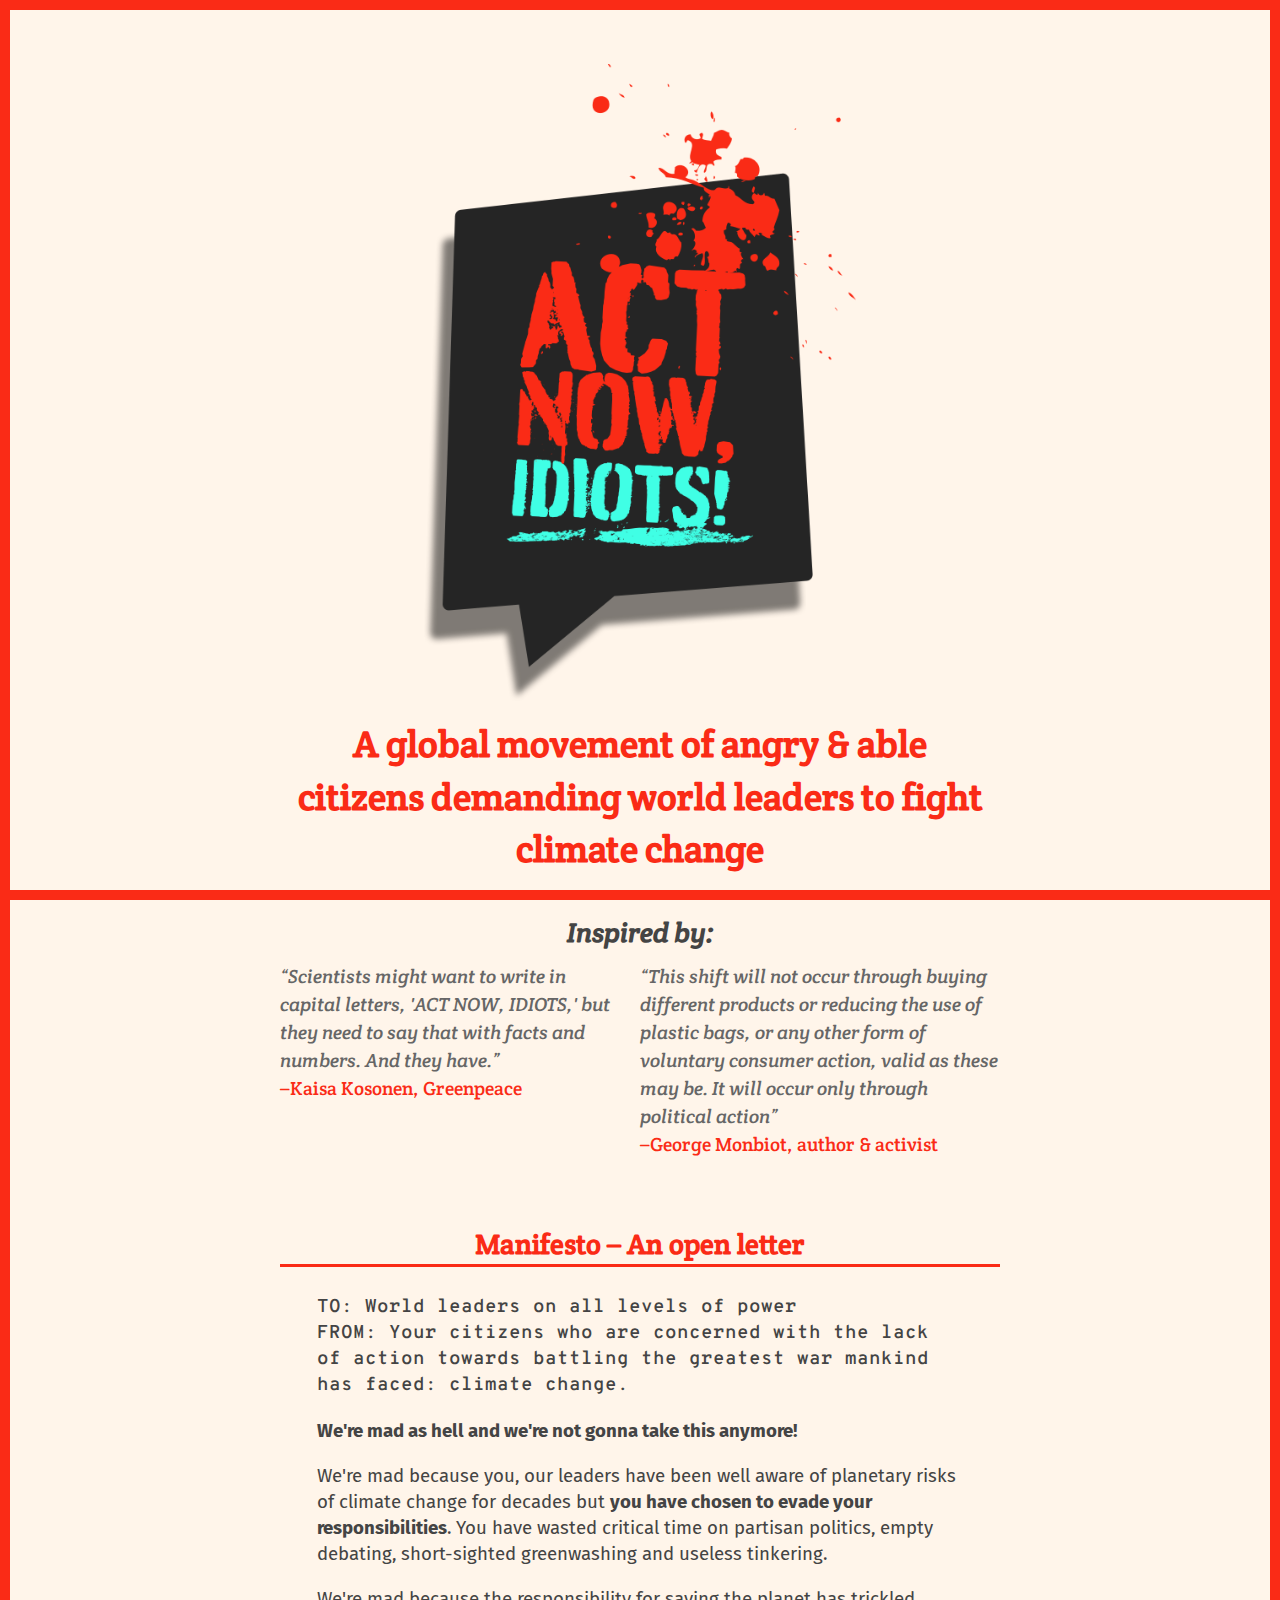
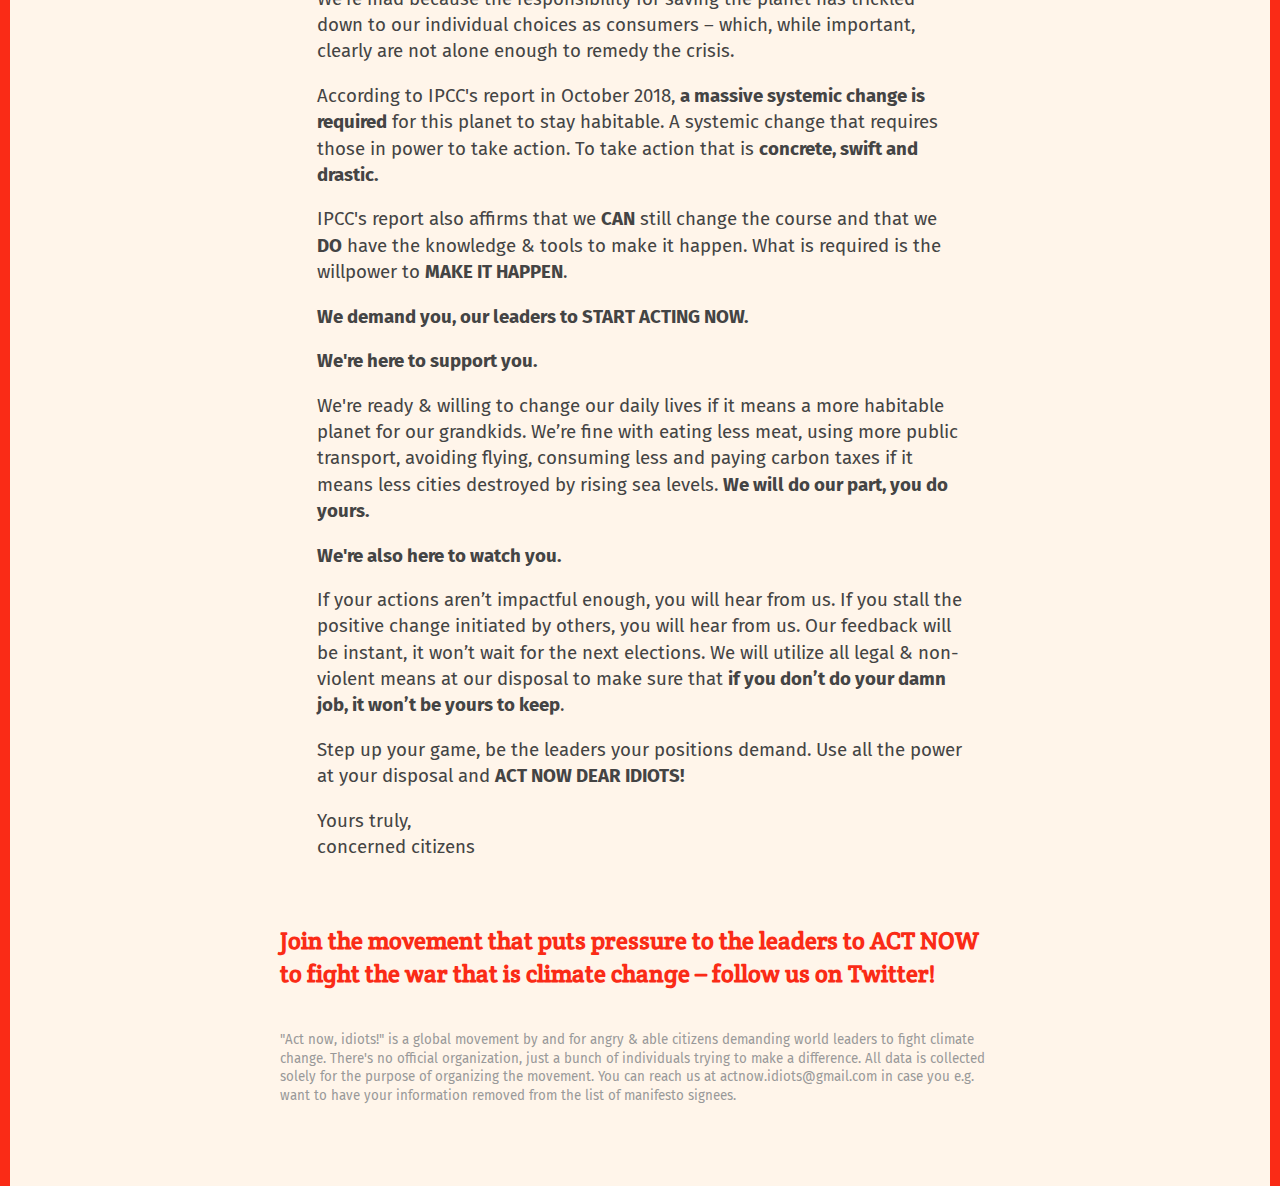
<file: index.html>
<!doctype html>
<html class="no-js" lang="en">

<head>
    <meta charset="utf-8">
    <meta http-equiv="x-ua-compatible" content="ie=edge">
    <title>ACT NOW, IDIOTS!</title>
    <meta name="description" content="">
    <meta name="viewport" content="width=device-width, initial-scale=1, shrink-to-fit=no">

    <!-- COMMON TAGS -->
    <meta charset="utf-8">
    <title>ACT NOW, IDIOTS!</title>
    <!-- Search Engine -->
    <meta name="description" content="A global movement of angry & able citizens demanding world leaders to fight climate change">
    <meta name="image" content="http://actnowidiots.org/img/postv2.png">
    <!-- Schema.org for Google -->
    <meta itemprop="name" content="ACT NOW, IDIOTS!">
    <meta itemprop="description" content="A global movement of angry & able citizens demanding world leaders to fight climate change">
    <meta itemprop="image" content="http://actnowidiots.org/img/postv2.png">
    <!-- Twitter -->
    <meta name="twitter:card" content="summary">
    <meta name="twitter:title" content="ACT NOW, IDIOTS!">
    <meta name="twitter:description" content="A global movement of angry & able citizens demanding world leaders to fight climate change">
    <meta name="twitter:site" content="@ActNowIdiots">
    <meta name="twitter:image:src" content="http://actnowidiots.org/img/postv2.png">
    <!-- Open Graph general (Facebook, Pinterest & Google+) -->
    <meta name="og:title" content="ACT NOW, IDIOTS!">
    <meta name="og:description" content="A global movement of angry & able citizens demanding world leaders to fight climate change">
    <meta name="og:image" content="http://actnowidiots.org/img/postv2.png">
    <meta name="og:url" content="http://ActNowIdiots.org">
    <meta name="og:site_name" content="ACT NOW, IDIOTS!">
    <meta name="og:type" content="website">


    <link rel="manifest" href="site.webmanifest">
    <link rel="apple-touch-icon" href="icon.png">
    <!-- Place favicon.ico in the root directory -->
    <link href="https://fonts.googleapis.com/css?family=Crete+Round:400,400i|Fira+Sans:400,700|Overpass+Mono:600" rel="stylesheet">

    <link rel="stylesheet" href="https://use.fontawesome.com/releases/v5.3.1/css/all.css" integrity="sha384-mzrmE5qonljUremFsqc01SB46JvROS7bZs3IO2EmfFsd15uHvIt+Y8vEf7N7fWAU" crossorigin="anonymous">

    <link rel="stylesheet" href="css/normalize.css">
    <link rel="stylesheet" href="css/main.css">
    <script>
        window.onload = function() {

            function getParameterByName(name, url) {
                if (!url) url = window.location.href;
                name = name.replace(/[\[\]]/g, '\\$&');
                var regex = new RegExp('[?&]' + name + '(=([^&#]*)|&|#|$)'),
                    results = regex.exec(url);
                if (!results) return null;
                if (!results[2]) return '';
                return decodeURIComponent(results[2].replace(/\+/g, ' '));
            }

            if (getParameterByName('signed') == "true") {
                document.getElementById('sign').classList.add('hidden');
                document.getElementById('share').classList.remove('hidden');
            }
            if (getParameterByName('signed') == "skipped") {
                document.getElementById('sign').classList.add('hidden');
                document.getElementById('share').classList.remove('hidden');
                document.getElementById('thanks').classList.add('hidden');
            }

        };

    </script>
</head>

<body>
    <!--[if lte IE 9]>
    <p class="browserupgrade">You are using an <strong>outdated</strong> browser. Please <a href="https://browsehappy.com/">upgrade your browser</a> to improve your experience and security.</p>
  <![endif]-->

    <article>
        <h1><img src="img/actnowidiots2.png" alt="ACT NOW, IDIOTS!" /></h1>

        <h2>A global movement of angry & able citizens demanding world leaders to fight climate change</h2>

        <h4>Inspired by:</h4>

        <div class="quotes clearfix">
            <blockquote>
                <a href="https://www.bbc.com/news/science-environment-45775309" target="_blank">
                    &ldquo;Scientists might want to write in capital letters, 'ACT NOW, IDIOTS,' but they need to say that with facts and numbers. And they have.&rdquo;
                    <cite>–Kaisa Kosonen, Greenpeace</cite>
                </a>
            </blockquote>

            <blockquote>
                <a href="https://twitter.com/GeorgeMonbiot/status/1049207199527051264" target="_blank">
                    &ldquo;This shift will not occur through buying different products or reducing the use of plastic bags, or any other form of voluntary consumer action, valid as these may be. It will occur only through political action&rdquo;
                    <cite>–George Monbiot, author & activist</cite>
                </a>
            </blockquote>
        </div>
        <section id="manifesto">

            <h3>Manifesto – An open letter</h3>

            <p class="intro">TO: World leaders on all levels of power<br />
                FROM: Your citizens who are concerned with the lack of action towards battling the greatest war mankind has faced: climate change.
            </p>


            <p><b>We're mad as hell and we're not gonna take this anymore!</b></p>

            <p>We're mad because you, our leaders have been well aware of planetary risks of climate change for decades but <b>you have chosen to evade your responsibilities</b>. You have wasted critical time on partisan politics, empty debating, short-sighted greenwashing and useless tinkering.</p>

            <p>We're mad because the responsibility for saving the planet has trickled down to our individual choices as consumers – which, while important, clearly are not alone enough to remedy the crisis. </p>

            <p class="marker"><i class="fas fa-angle-double-left"></i> <i class="fas fa-angle-double-right"></i></p>

            <p>According to IPCC's report in October 2018, <b>a massive systemic change is required</b> for this planet to stay habitable. A systemic change that requires those in power to take action. To take action that is <b>concrete, swift and drastic.</b></p>

            <p>IPCC's report also affirms that we <b>CAN</b> still change the course and that we <b>DO</b> have the knowledge & tools to make it happen. What is required is the willpower to <b>MAKE IT HAPPEN</b>.</p>

            <p><b>We demand you, our leaders to START ACTING NOW.</b></p>


            <p class="marker"><i class="fas fa-angle-double-left"></i> <i class="fas fa-angle-double-right"></i></p>


            <p><b>We're here to support you.</b></p>

            <p>We're ready & willing to change our daily lives if it means a more habitable planet for our grandkids. We’re fine with eating less meat, using more public transport, avoiding flying, consuming less and paying carbon taxes if it means less cities destroyed by rising sea levels. <b>We will do our part, you do yours.</b></p>

            <p class="marker"><i class="fas fa-angle-double-left"></i> <i class="fas fa-angle-double-right"></i></p>

            <p><b>We're also here to watch you.</b></p>

            <p>If your actions aren’t impactful enough, you will hear from us. If you stall the positive change initiated by others, you will hear from us. Our feedback will be instant, it won’t wait for the next elections. We will utilize all legal & non-violent means at our disposal to make sure that <b>if you don’t do your damn job, it won’t be yours to keep</b>.</p>

            <p class="marker"><i class="fas fa-angle-double-left"></i> <i class="fas fa-angle-double-right"></i></p>

            <p>Step up your game, be the leaders your positions demand. Use all the power at your disposal and <b>ACT NOW DEAR IDIOTS!</b></p>


            <p>Yours truly,<br />
                concerned citizens</p>
        </section>





        <footer>

            <a href="http://twitter.com/ActNowIdiots"><i class="fab fa-twitter-square"></i> Join the movement that puts pressure to the leaders to ACT NOW to fight the war that is climate change – follow us on Twitter!</a>

            <section id="legal">"Act now, idiots!" is a global movement by and for angry &amp; able citizens demanding world leaders to fight climate change. There's no official organization, just a bunch of individuals trying to make a difference. All data is collected solely for the purpose of organizing the movement. You can reach us at actnow.idiots@gmail.com in case you e.g. want to have your information removed from the list of manifesto signees.</section>

        </footer>

    </article>

    <script>
        window.ga = function() {
            ga.q.push(arguments)
        };
        ga.q = [];
        ga.l = +new Date;
        ga('create', 'UA-127193168-1', 'auto');
        ga('send', 'pageview')

    </script>
    <script src="https://www.google-analytics.com/analytics.js" async defer></script>

</body>

</html>
</file>
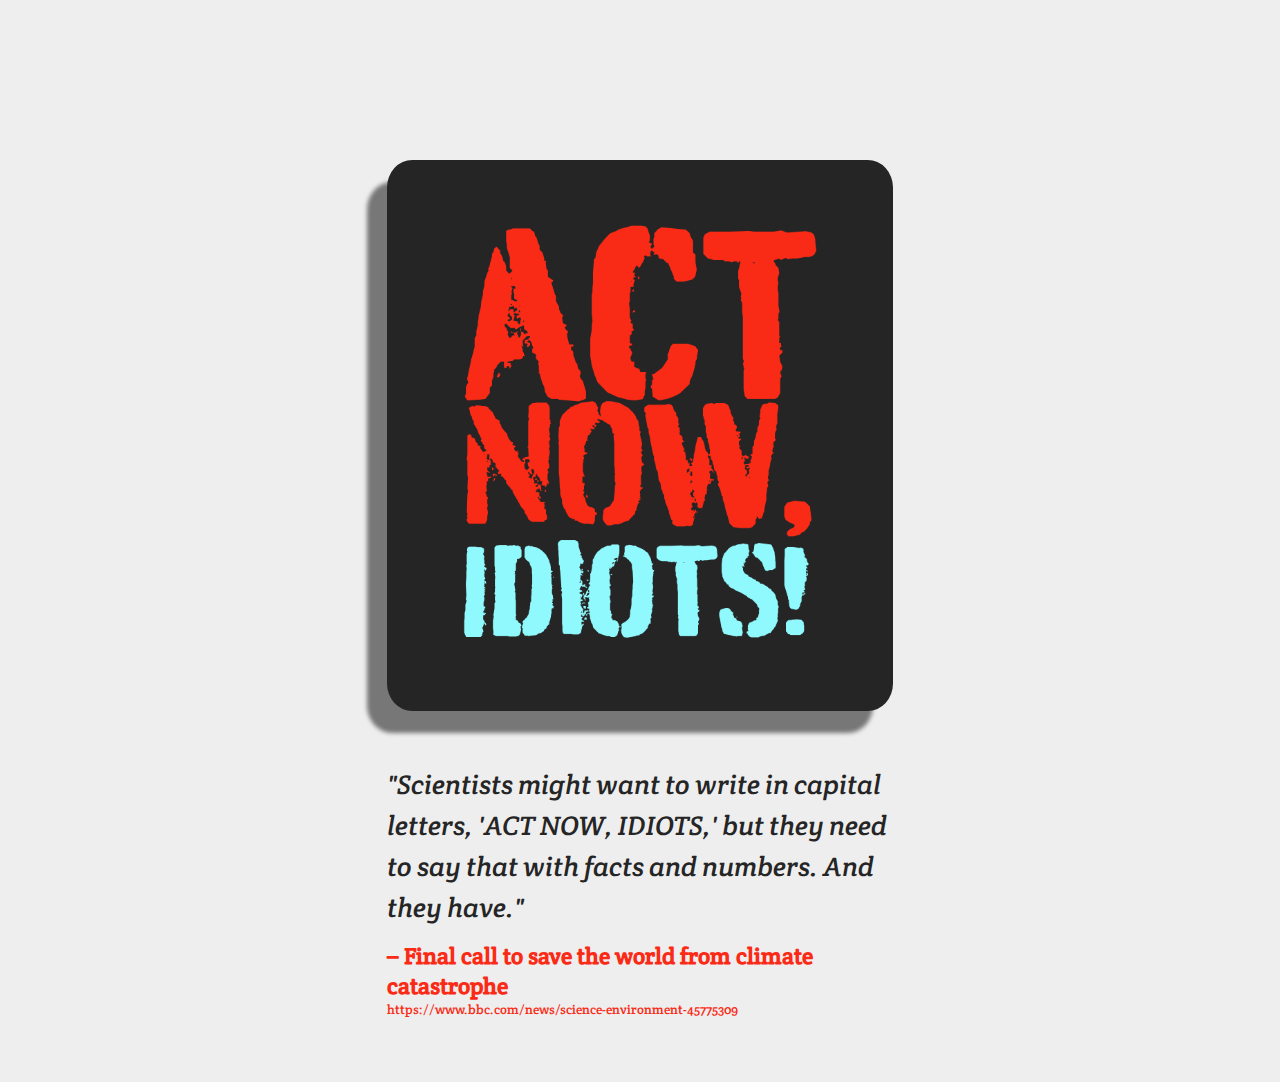
<file: _old.html>
<!DOCTYPE html>
<html>
<head>
    <meta http-equiv="Content-Type" content="text/html; charset=UTF-8" />
    <title>Act now, idiots!</title>
    <link href="https://fonts.googleapis.com/css?family=Crete+Round:400,400i" rel="stylesheet">
    <link rel="stylesheet" type="text/css" media="all" href="css/styles.css" />
</head>
<body>
    
    <article>
    <h1><img src="img/actnowidiots.png" alt="ACT NOW, IDIOTS!" /></h1>
     
    <blockquote>
    "Scientists might want to write in capital letters, 'ACT NOW, IDIOTS,' but they need to say that with facts and numbers. And they have."
    </blockquote>
    
    <a href="https://www.bbc.com/news/science-environment-45775309">
    <em>– Final call to save the world from climate catastrophe</em>
    https://www.bbc.com/news/science-environment-45775309
    </a>
    </article>
    
</body>
</html>
</file>
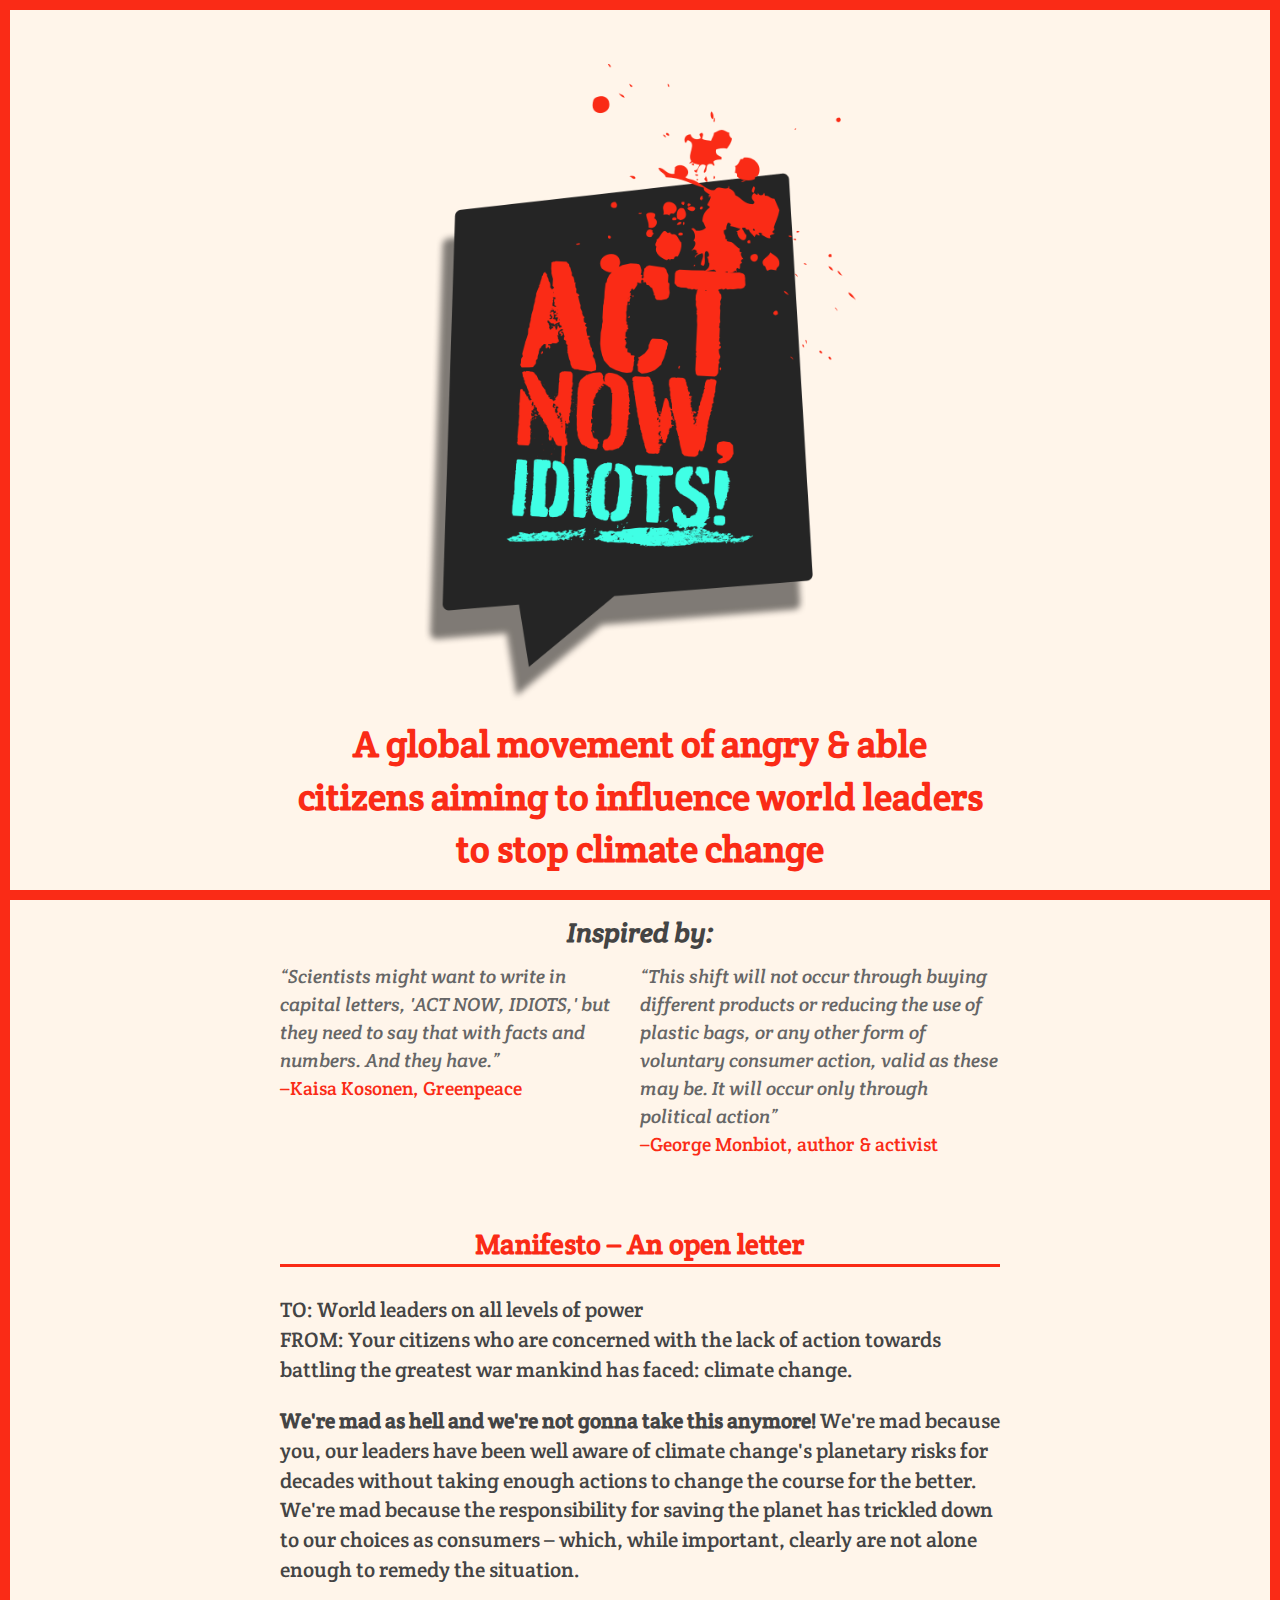
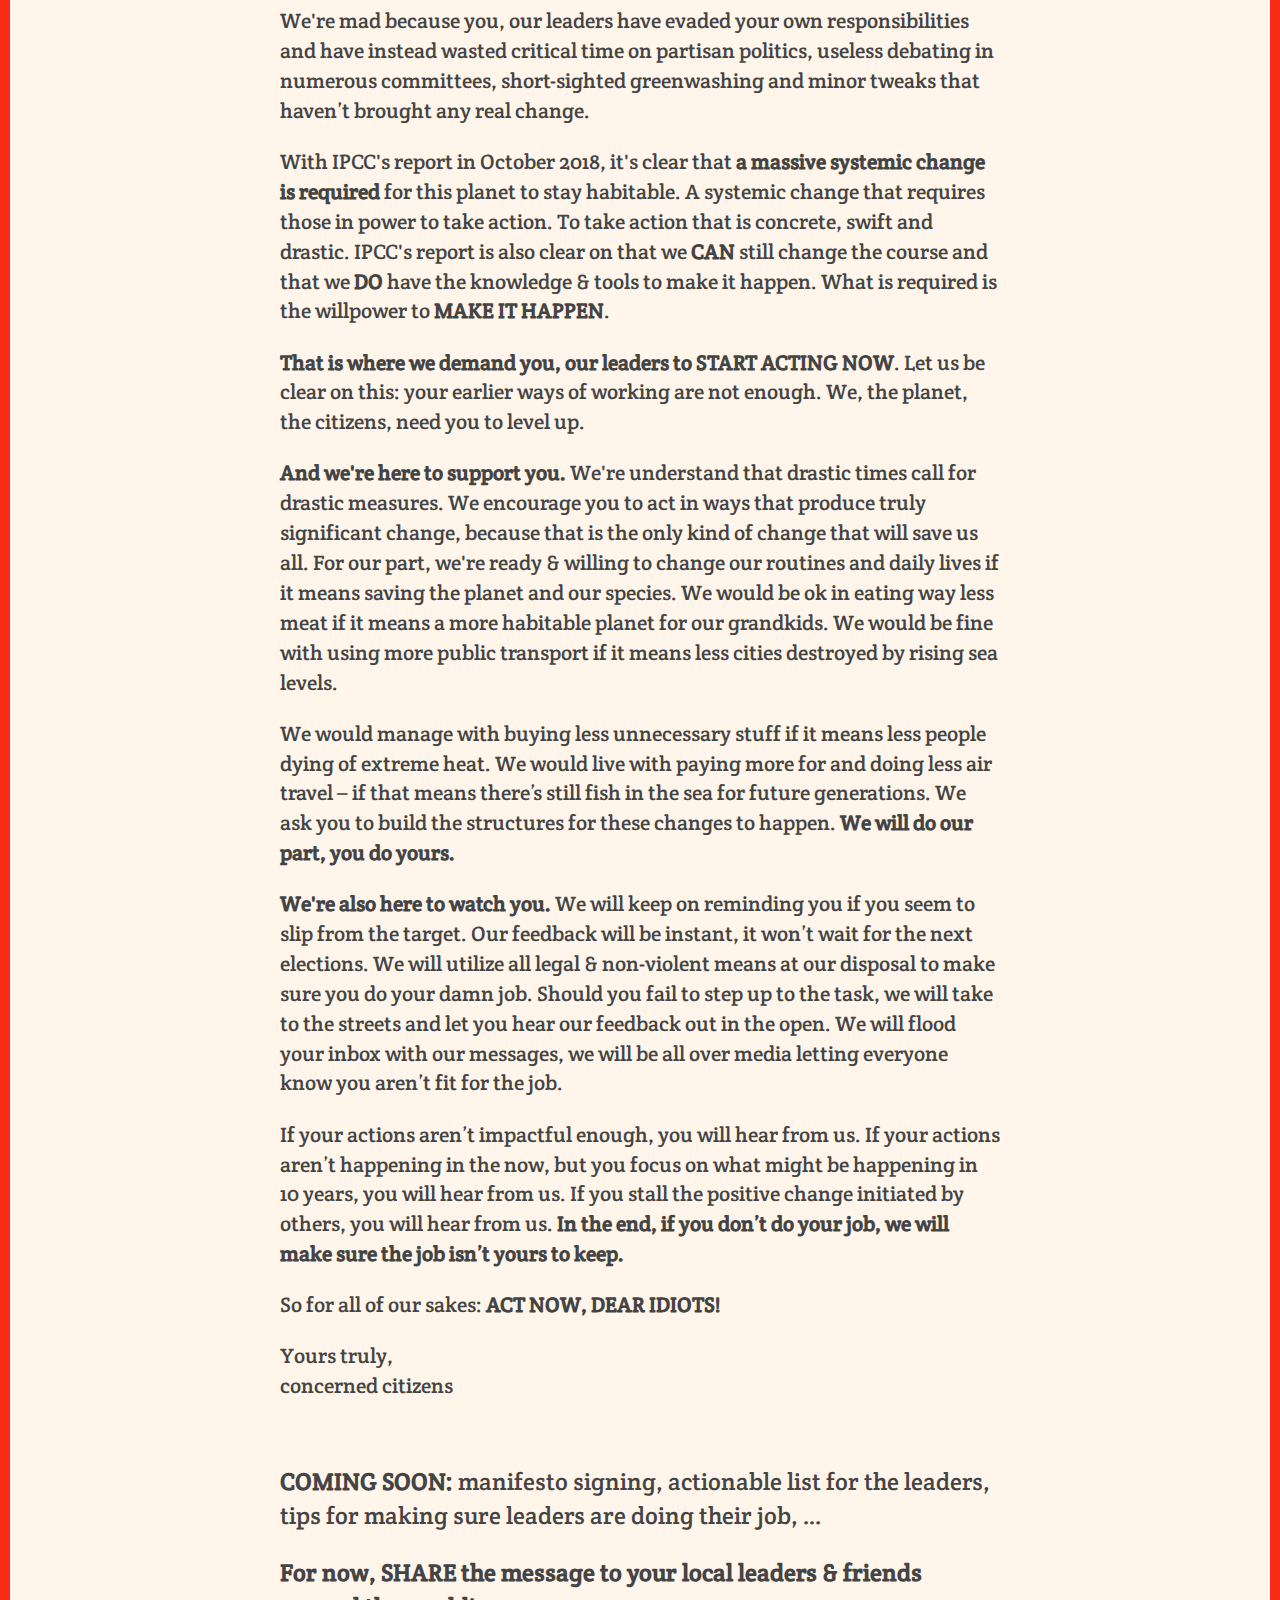
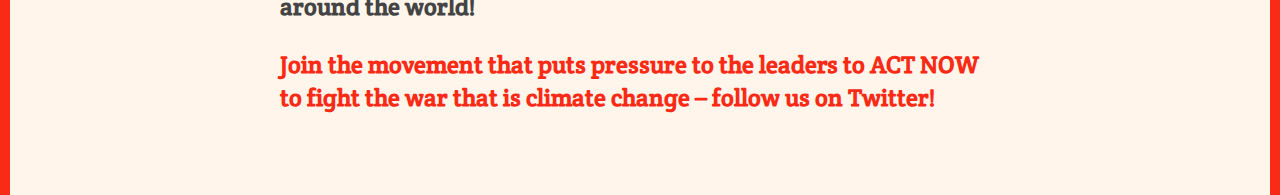
<file: old.html>
<!doctype html>
<html class="no-js" lang="en">

<head>
    <meta charset="utf-8">
    <meta http-equiv="x-ua-compatible" content="ie=edge">
    <title>ACT NOW, IDIOTS!</title>
    <meta name="description" content="">
    <meta name="viewport" content="width=device-width, initial-scale=1, shrink-to-fit=no">

    <!-- COMMON TAGS -->
    <meta charset="utf-8">
    <title>ACT NOW, IDIOTS!</title>
    <!-- Search Engine -->
    <meta name="description" content="A global movement of angry & able citizens aiming to influence world leaders to stop climate change">
    <meta name="image" content="http://actnowidiots.org/img/post.png">
    <!-- Schema.org for Google -->
    <meta itemprop="name" content="ACT NOW, IDIOTS!">
    <meta itemprop="description" content="A global movement of angry & able citizens aiming to influence world leaders to stop climate change">
    <meta itemprop="image" content="http://actnowidiots.org/img/post.png">
    <!-- Twitter -->
    <meta name="twitter:card" content="summary">
    <meta name="twitter:title" content="ACT NOW, IDIOTS!">
    <meta name="twitter:description" content="A global movement of angry & able citizens aiming to influence world leaders to stop climate change">
    <meta name="twitter:site" content="@ActNowIdiots">
    <meta name="twitter:image:src" content="http://actnowidiots.org/img/post.png">
    <!-- Open Graph general (Facebook, Pinterest & Google+) -->
    <meta name="og:title" content="ACT NOW, IDIOTS!">
    <meta name="og:description" content="A global movement of angry & able citizens aiming to influence world leaders to stop climate change">
    <meta name="og:image" content="http://actnowidiots.org/img/post.png">
    <meta name="og:url" content="http://ActNowIdiots.org">
    <meta name="og:site_name" content="ACT NOW, IDIOTS!">
    <meta name="og:type" content="website">


    <link rel="manifest" href="site.webmanifest">
    <link rel="apple-touch-icon" href="icon.png">
    <!-- Place favicon.ico in the root directory -->
    <link href="https://fonts.googleapis.com/css?family=Crete+Round:400,400i|Fira+Sans:400,700|Overpass+Mono:600" rel="stylesheet">

    <link rel="stylesheet" href="https://use.fontawesome.com/releases/v5.3.1/css/all.css" integrity="sha384-mzrmE5qonljUremFsqc01SB46JvROS7bZs3IO2EmfFsd15uHvIt+Y8vEf7N7fWAU" crossorigin="anonymous">

    <link rel="stylesheet" href="css/normalize.css">
    <link rel="stylesheet" href="css/main.css">
</head>

<body>
    <!--[if lte IE 9]>
    <p class="browserupgrade">You are using an <strong>outdated</strong> browser. Please <a href="https://browsehappy.com/">upgrade your browser</a> to improve your experience and security.</p>
  <![endif]-->

    <article>
        <h1><img src="img/actnowidiots2.png" alt="ACT NOW, IDIOTS!" /></h1>

        <h2>A global movement of angry & able citizens aiming to influence world leaders to stop climate change</h2>

        <h4>Inspired by:</h4>

        <div class="quotes clearfix">
            <blockquote>
                <a href="https://www.bbc.com/news/science-environment-45775309" target="_blank">
                    &ldquo;Scientists might want to write in capital letters, 'ACT NOW, IDIOTS,' but they need to say that with facts and numbers. And they have.&rdquo;
                    <cite>–Kaisa Kosonen, Greenpeace</cite>
                </a>
            </blockquote>

            <blockquote>
                <a href="https://twitter.com/GeorgeMonbiot/status/1049207199527051264" target="_blank">
                    &ldquo;This shift will not occur through buying different products or reducing the use of plastic bags, or any other form of voluntary consumer action, valid as these may be. It will occur only through political action&rdquo;
                    <cite>–George Monbiot, author & activist</cite>
                </a>
            </blockquote>
        </div>

        <h3>Manifesto – An open letter</h3>

        <p class="intro">TO: World leaders on all levels of power<br />
            FROM: Your citizens who are concerned with the lack of action towards battling the greatest war mankind has faced: climate change.
        </p>

        <p><b>We're mad as hell and we're not gonna take this anymore!</b> We're mad because you, our leaders have been well aware of climate change's planetary risks for decades without taking enough actions to change the course for the better. We're mad because the responsibility for saving the planet has trickled down to our choices as consumers – which, while important, clearly are not alone enough to remedy the situation.</p>
        <p> We're mad because you, our leaders have evaded your own responsibilities and have instead wasted critical time on partisan politics, useless debating in numerous committees, short-sighted greenwashing and minor tweaks that haven’t brought any real change.</p>

        <p class="marker"><i class="fas fa-angle-double-left"></i> <i class="fas fa-angle-double-right"></i></p>

        <p>With IPCC's report in October 2018, it's clear that <b>a massive systemic change is required</b> for this planet to stay habitable. A systemic change that requires those in power to take action. To take action that is concrete, swift and drastic. IPCC's report is also clear on that we <b>CAN</b> still change the course and that we <b>DO</b> have the knowledge & tools to make it happen. What is required is the willpower to <b>MAKE IT HAPPEN</b>.</p>
        <p><b>That is where we demand you, our leaders to START ACTING NOW</b>. Let us be clear on this: your earlier ways of working are not enough. We, the planet, the citizens, need you to level up.</p>

        <p class="marker"><i class="fas fa-angle-double-left"></i> <i class="fas fa-angle-double-right"></i></p>

        <p><b>And we're here to support you.</b> We're understand that drastic times call for drastic measures. We encourage you to act in ways that produce truly significant change, because that is the only kind of change that will save us all. For our part, we're ready & willing to change our routines and daily lives if it means saving the planet and our species. We would be ok in eating way less meat if it means a more habitable planet for our grandkids. We would be fine with using more public transport if it means less cities destroyed by rising sea levels.</p>

        <p>We would manage with buying less unnecessary stuff if it means less people dying of extreme heat. We would live with paying more for and doing less air travel – if that means there’s still fish in the sea for future generations. We ask you to build the structures for these changes to happen. <b>We will do our part, you do yours.</b></p>

        <p class="marker"><i class="fas fa-angle-double-left"></i> <i class="fas fa-angle-double-right"></i></p>

        <p><b>We're also here to watch you.</b> We will keep on reminding you if you seem to slip from the target. Our feedback will be instant, it won’t wait for the next elections. We will utilize all legal & non-violent means at our disposal to make sure you do your damn job. Should you fail to step up to the task, we will take to the streets and let you hear our feedback out in the open. We will flood your inbox with our messages, we will be all over media letting everyone know you aren’t fit for the job.</p>

        <p>If your actions aren’t impactful enough, you will hear from us. If your actions aren’t happening in the now, but you focus on what might be happening in 10 years, you will hear from us. If you stall the positive change initiated by others, you will hear from us. <b>In the end, if you don’t do your job, we will make sure the job isn’t yours to keep.</b></p>
        <p class="marker"><i class="fas fa-angle-double-left"></i> <i class="fas fa-angle-double-right"></i></p>
        <p>So for all of our sakes: <b>ACT NOW, DEAR IDIOTS!</b></p>

        <p>Yours truly,<br />
            concerned citizens</p>



        <footer>

            <p><b>COMING SOON:</b> manifesto signing, actionable list for the leaders, tips for making sure leaders are doing their job, …</p>

            <p><b>For now, SHARE the message to your local leaders & friends around the world!</b></p>


            <a href="http://twitter.com/ActNowIdiots"><i class="fab fa-twitter-square"></i> Join the movement that puts pressure to the leaders to ACT NOW to fight the war that is climate change – follow us on Twitter!</a>

        </footer>

    </article>


    <script src="js/vendor/modernizr-3.6.0.min.js"></script>

    <!-- Google Analytics: change UA-XXXXX-Y to be your site's ID. -->
    <script>
        window.ga = function() {
            ga.q.push(arguments)
        };
        ga.q = [];
        ga.l = +new Date;
        ga('create', 'UA-127193168-1', 'auto');
        ga('send', 'pageview')

    </script>
    <script src="https://www.google-analytics.com/analytics.js" async defer></script>
</body>

</html>
</file>
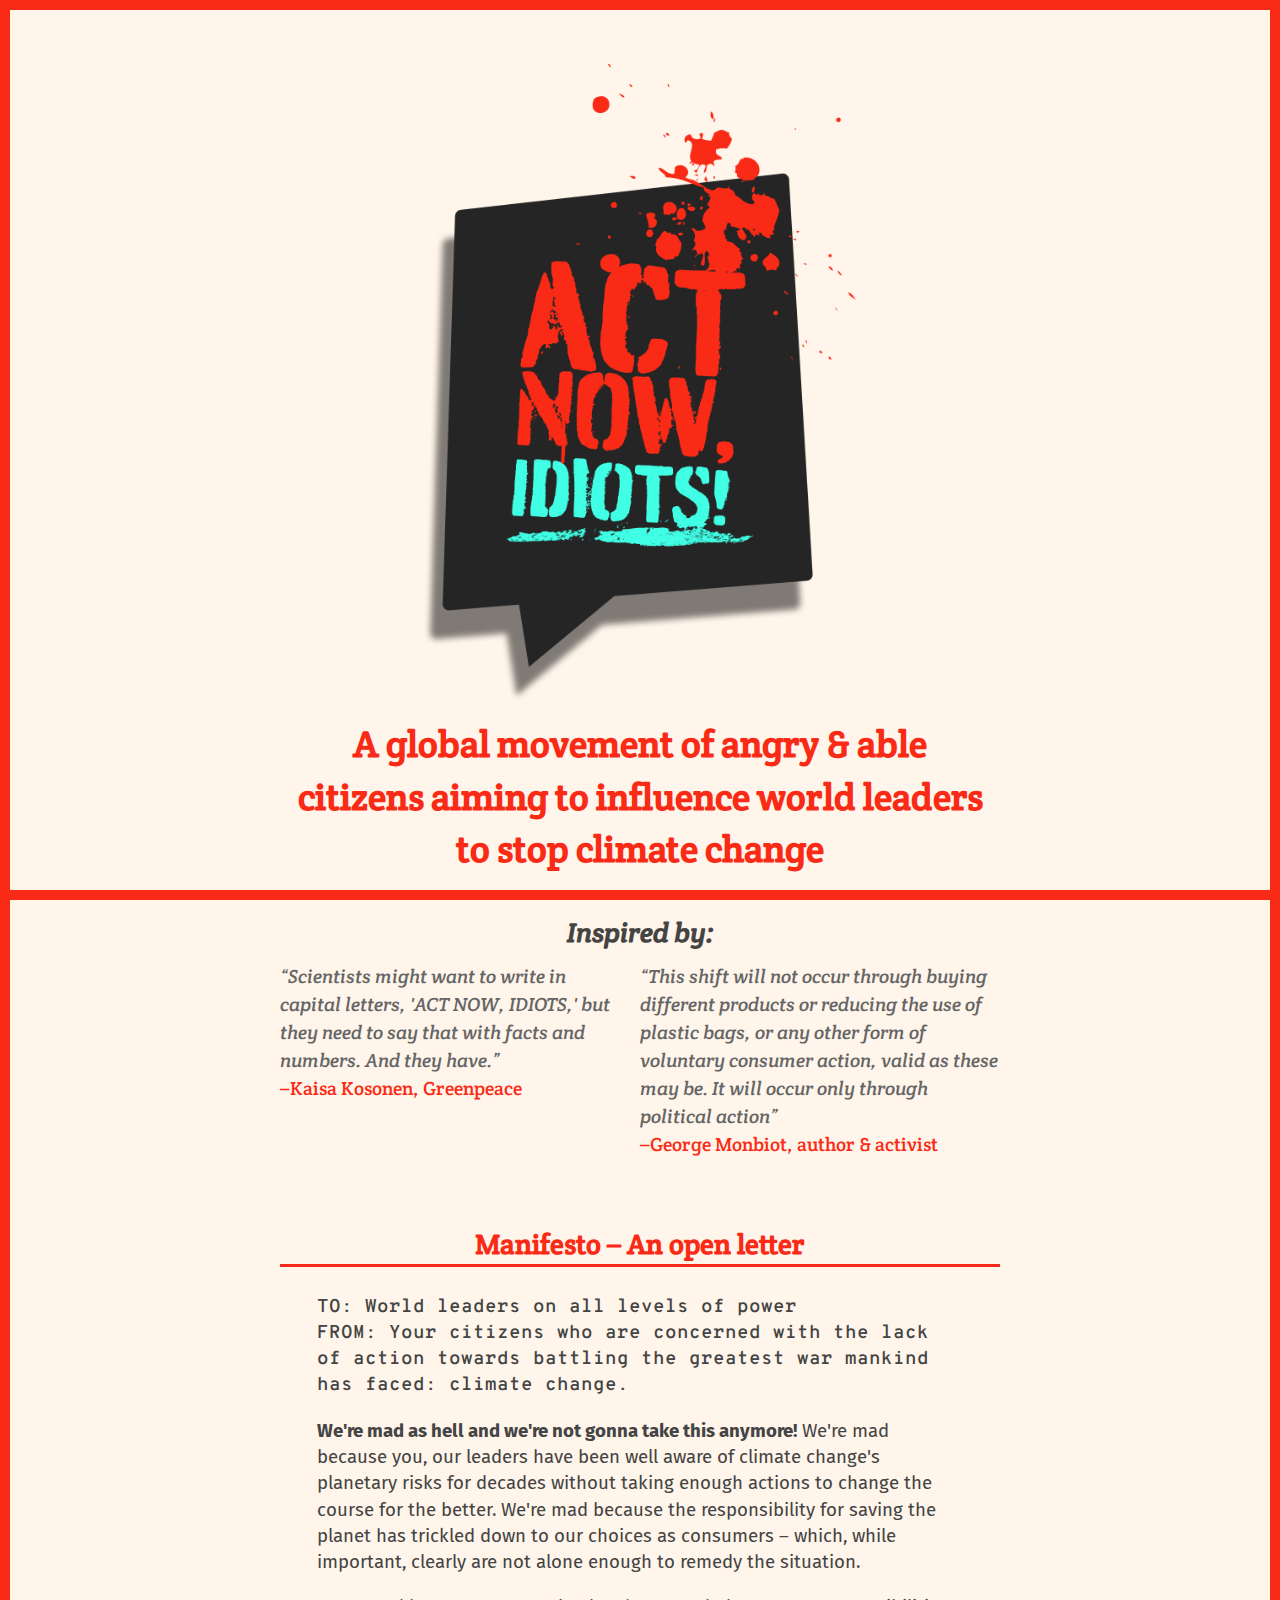
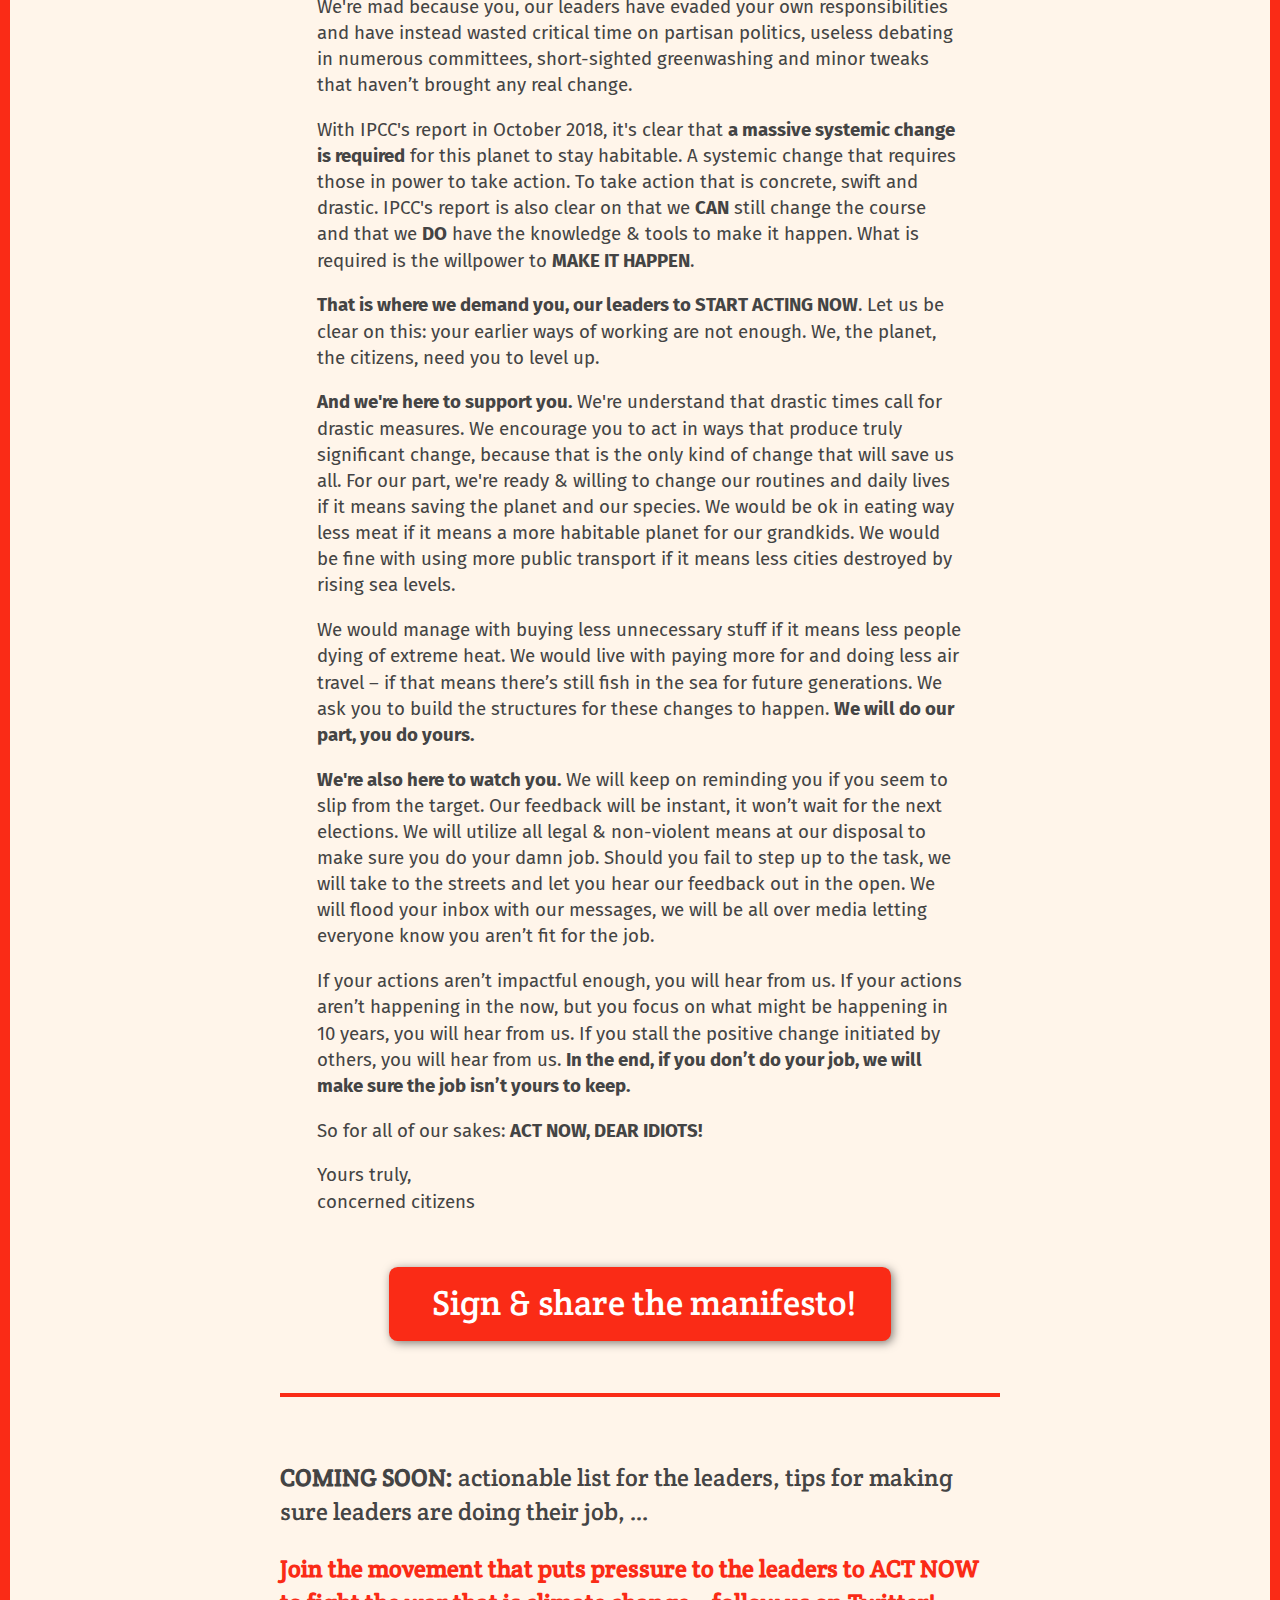
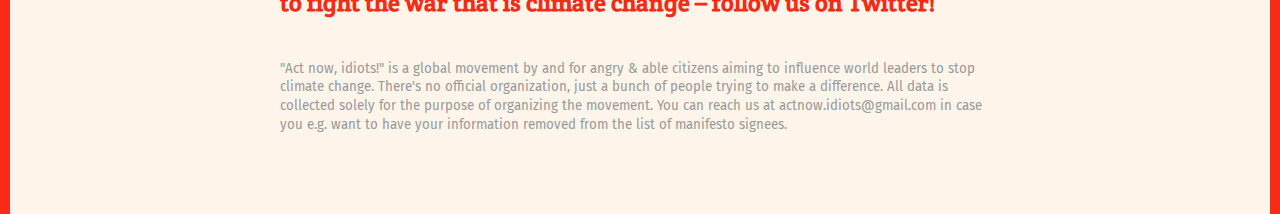
<file: test-embed.html>
<!doctype html>
<html class="no-js" lang="en">

<head>
    <meta charset="utf-8">
    <meta http-equiv="x-ua-compatible" content="ie=edge">
    <title>ACT NOW, IDIOTS!</title>
    <meta name="description" content="">
    <meta name="viewport" content="width=device-width, initial-scale=1, shrink-to-fit=no">

    <!-- COMMON TAGS -->
    <meta charset="utf-8">
    <title>ACT NOW, IDIOTS!</title>
    <!-- Search Engine -->
    <meta name="description" content="A global movement of angry & able citizens aiming to influence world leaders to stop climate change">
    <meta name="image" content="http://actnowidiots.org/img/post.png">
    <!-- Schema.org for Google -->
    <meta itemprop="name" content="ACT NOW, IDIOTS!">
    <meta itemprop="description" content="A global movement of angry & able citizens aiming to influence world leaders to stop climate change">
    <meta itemprop="image" content="http://actnowidiots.org/img/post.png">
    <!-- Twitter -->
    <meta name="twitter:card" content="summary">
    <meta name="twitter:title" content="ACT NOW, IDIOTS!">
    <meta name="twitter:description" content="A global movement of angry & able citizens aiming to influence world leaders to stop climate change">
    <meta name="twitter:site" content="@ActNowIdiots">
    <meta name="twitter:image:src" content="http://actnowidiots.org/img/post.png">
    <!-- Open Graph general (Facebook, Pinterest & Google+) -->
    <meta name="og:title" content="ACT NOW, IDIOTS!">
    <meta name="og:description" content="A global movement of angry & able citizens aiming to influence world leaders to stop climate change">
    <meta name="og:image" content="http://actnowidiots.org/img/post.png">
    <meta name="og:url" content="http://ActNowIdiots.org">
    <meta name="og:site_name" content="ACT NOW, IDIOTS!">
    <meta name="og:type" content="website">


    <link rel="manifest" href="site.webmanifest">
    <link rel="apple-touch-icon" href="icon.png">
    <!-- Place favicon.ico in the root directory -->
    <link href="https://fonts.googleapis.com/css?family=Crete+Round:400,400i|Fira+Sans:400,700|Overpass+Mono:600" rel="stylesheet">

    <link rel="stylesheet" href="https://use.fontawesome.com/releases/v5.3.1/css/all.css" integrity="sha384-mzrmE5qonljUremFsqc01SB46JvROS7bZs3IO2EmfFsd15uHvIt+Y8vEf7N7fWAU" crossorigin="anonymous">

    <link rel="stylesheet" href="css/normalize.css">
    <link rel="stylesheet" href="css/main.css">
</head>

<body>
    <!--[if lte IE 9]>
    <p class="browserupgrade">You are using an <strong>outdated</strong> browser. Please <a href="https://browsehappy.com/">upgrade your browser</a> to improve your experience and security.</p>
  <![endif]-->

    <article>
        <h1><img src="img/actnowidiots2.png" alt="ACT NOW, IDIOTS!" /></h1>

        <h2>A global movement of angry & able citizens aiming to influence world leaders to stop climate change</h2>

        <h4>Inspired by:</h4>

        <div class="quotes clearfix">
            <blockquote>
                <a href="https://www.bbc.com/news/science-environment-45775309" target="_blank">
                    &ldquo;Scientists might want to write in capital letters, 'ACT NOW, IDIOTS,' but they need to say that with facts and numbers. And they have.&rdquo;
                    <cite>–Kaisa Kosonen, Greenpeace</cite>
                </a>
            </blockquote>

            <blockquote>
                <a href="https://twitter.com/GeorgeMonbiot/status/1049207199527051264" target="_blank">
                    &ldquo;This shift will not occur through buying different products or reducing the use of plastic bags, or any other form of voluntary consumer action, valid as these may be. It will occur only through political action&rdquo;
                    <cite>–George Monbiot, author & activist</cite>
                </a>
            </blockquote>
        </div>
        <section id="manifesto">

            <h3>Manifesto – An open letter</h3>

            <p class="intro">TO: World leaders on all levels of power<br />
                FROM: Your citizens who are concerned with the lack of action towards battling the greatest war mankind has faced: climate change.
            </p>

            <p><b>We're mad as hell and we're not gonna take this anymore!</b> We're mad because you, our leaders have been well aware of climate change's planetary risks for decades without taking enough actions to change the course for the better. We're mad because the responsibility for saving the planet has trickled down to our choices as consumers – which, while important, clearly are not alone enough to remedy the situation.</p>
            <p> We're mad because you, our leaders have evaded your own responsibilities and have instead wasted critical time on partisan politics, useless debating in numerous committees, short-sighted greenwashing and minor tweaks that haven’t brought any real change.</p>

            <p class="marker"><i class="fas fa-angle-double-left"></i> <i class="fas fa-angle-double-right"></i></p>

            <p>With IPCC's report in October 2018, it's clear that <b>a massive systemic change is required</b> for this planet to stay habitable. A systemic change that requires those in power to take action. To take action that is concrete, swift and drastic. IPCC's report is also clear on that we <b>CAN</b> still change the course and that we <b>DO</b> have the knowledge & tools to make it happen. What is required is the willpower to <b>MAKE IT HAPPEN</b>.</p>
            <p><b>That is where we demand you, our leaders to START ACTING NOW</b>. Let us be clear on this: your earlier ways of working are not enough. We, the planet, the citizens, need you to level up.</p>

            <p class="marker"><i class="fas fa-angle-double-left"></i> <i class="fas fa-angle-double-right"></i></p>

            <p><b>And we're here to support you.</b> We're understand that drastic times call for drastic measures. We encourage you to act in ways that produce truly significant change, because that is the only kind of change that will save us all. For our part, we're ready & willing to change our routines and daily lives if it means saving the planet and our species. We would be ok in eating way less meat if it means a more habitable planet for our grandkids. We would be fine with using more public transport if it means less cities destroyed by rising sea levels.</p>

            <p>We would manage with buying less unnecessary stuff if it means less people dying of extreme heat. We would live with paying more for and doing less air travel – if that means there’s still fish in the sea for future generations. We ask you to build the structures for these changes to happen. <b>We will do our part, you do yours.</b></p>

            <p class="marker"><i class="fas fa-angle-double-left"></i> <i class="fas fa-angle-double-right"></i></p>

            <p><b>We're also here to watch you.</b> We will keep on reminding you if you seem to slip from the target. Our feedback will be instant, it won’t wait for the next elections. We will utilize all legal & non-violent means at our disposal to make sure you do your damn job. Should you fail to step up to the task, we will take to the streets and let you hear our feedback out in the open. We will flood your inbox with our messages, we will be all over media letting everyone know you aren’t fit for the job.</p>

            <p>If your actions aren’t impactful enough, you will hear from us. If your actions aren’t happening in the now, but you focus on what might be happening in 10 years, you will hear from us. If you stall the positive change initiated by others, you will hear from us. <b>In the end, if you don’t do your job, we will make sure the job isn’t yours to keep.</b></p>
            <p class="marker"><i class="fas fa-angle-double-left"></i> <i class="fas fa-angle-double-right"></i></p>
            <p>So for all of our sakes: <b>ACT NOW, DEAR IDIOTS!</b></p>

            <p>Yours truly,<br />
                concerned citizens</p>
        </section>


        <section id="sign">

            <button id="sign-button"><i class="fas fa-file-signature"></i> Sign &amp; share the manifesto! </button>

        </section>

        <section id="sign-embedded" class="hidden">

            <script src="https://embed.typeform.com/embed.js"></script>
            <script>
                document.getElementById('sign-button').addEventListener('click', function() {
                    document.getElementById('sign').classList.add('hidden');
                    document.getElementById('sign-embedded').classList.remove('hidden');
                    const embedElement = document.querySelector('#sign-embedded')

                    typeformEmbed.makeWidget(
                        embedElement,
                        'https://actnowidiots.typeform.com/to/Dj1Xk2', {
                            hideHeaders: true,
                            hideFooter: true,
                            opacity: 0,
                            buttonText: "Sign the manifesto!",
                            onSubmit: function() {
                                console.log('Typeform successfully submitted');
                                document.getElementById('sign-embedded').classList.add('hidden');
                                document.getElementById('share').classList.remove('hidden');
                            }
                        }
                    )
                });

            </script>
        </section>

        <section id="share" class="hidden">

            <p class="thanks"><i class="far fa-check-circle"></i> Thank you for signing the manifesto! We'll publish the list of signees on this site soon. <b><i>Now, let's get the word out!</i></b></p>


            <h3>Send the open letter to leaders</h3>

            <p>Demand your leaders to start making a difference! Send the full open letter them directly via email. Tip: you can usually find your local leaders' email addresses at the website of the local parliament!

                <a href="mailto:?subject=Act now, idiots!" class="button"><i class="far fa-envelope"></i> Send it now</a>

            </p>

            <h3>Share the word to your friends</h3>

            <p>
                Are your friends mad as hell to? Get them onboard, share a link to the the manifesto with them. Together we're stronger!

                <div class="buttons">
                    <a href="https://twitter.com/intent/tweet?text=Hello%20world&hashtags=ActNowIdiots" target="_blank" class="button small"><i class="fab fa-twitter"></i> Share via Twitter</a>
                    <a href="https://www.facebook.com/sharer/sharer.php?u=http%3A//ActNowIdiots.org" target="_blank" class="button small"><i class="fab fa-facebook-square"></i> Share via Facebook</a>
                    <a href="fb-messenger://share/?link=http%3A//ActNowIdiots.org" target="_blank" class="button small"><i class="fab fa-facebook-messenger"></i> Share via Messenger</a>
                    <a href="https://api.whatsapp.com/send?text=http%3A//ActNowIdiots.org" target="_blank" class="button small"><i class="fab fa-whatsapp"></i> Share via WhatsApp</a>
                    <a href="mailto:?subject=" class="button small"><i class="far fa-envelope"></i> Share via email</a>
                </div>
            </p>

        </section>


        <footer>

            <p><b>COMING SOON:</b> actionable list for the leaders, tips for making sure leaders are doing their job, …</p>


            <a href="http://twitter.com/ActNowIdiots"><i class="fab fa-twitter-square"></i> Join the movement that puts pressure to the leaders to ACT NOW to fight the war that is climate change – follow us on Twitter!</a>

            <section id="legal">"Act now, idiots!" is a global movement by and for angry &amp; able citizens aiming to influence world leaders to stop climate change. There's no official organization, just a bunch of people trying to make a difference. All data is collected solely for the purpose of organizing the movement. You can reach us at actnow.idiots@gmail.com in case you e.g. want to have your information removed from the list of manifesto signees.</section>

        </footer>

    </article>


    <script src="js/vendor/modernizr-3.6.0.min.js"></script>

    <!-- Google Analytics: change UA-XXXXX-Y to be your site's ID. -->
    <script>
        window.ga = function() {
            ga.q.push(arguments)
        };
        ga.q = [];
        ga.l = +new Date;
        ga('create', 'UA-127193168-1', 'auto');
        ga('send', 'pageview')

    </script>
    <script src="https://www.google-analytics.com/analytics.js" async defer></script>

</body>

</html>
</file>
<file: css/main.css>
/*! HTML5 Boilerplate v6.1.0 | MIT License | https://html5boilerplate.com/ */

/*
 * What follows is the result of much research on cross-browser styling.
 * Credit left inline and big thanks to Nicolas Gallagher, Jonathan Neal,
 * Kroc Camen, and the H5BP dev community and team.
 */

/* ==========================================================================
   Base styles: opinionated defaults
   ========================================================================== */

html {
    color: #444;
    font-size: 1em;
    line-height: 1.4;
}

/*
 * Remove text-shadow in selection highlight:
 * https://twitter.com/miketaylr/status/12228805301
 *
 * Vendor-prefixed and regular ::selection selectors cannot be combined:
 * https://stackoverflow.com/a/16982510/7133471
 *
 * Customize the background color to match your design.
 */

::-moz-selection {
    background: #FA2B16;
    color: white;
    text-shadow: none;
}

::selection {
    background: #FA2B16;
    color: white;
    text-shadow: none;
}

/*
 * A better looking default horizontal rule
 */

hr {
    display: block;
    height: 1px;
    border: 0;
    border-top: 1px solid #ccc;
    margin: 1em 0;
    padding: 0;
}

/*
 * Remove the gap between audio, canvas, iframes,
 * images, videos and the bottom of their containers:
 * https://github.com/h5bp/html5-boilerplate/issues/440
 */

audio,
canvas,
iframe,
img,
svg,
video {
    vertical-align: middle;
}

/*
 * Remove default fieldset styles.
 */

fieldset {
    border: 0;
    margin: 0;
    padding: 0;
}

/*
 * Allow only vertical resizing of textareas.
 */

textarea {
    resize: vertical;
}

/* ==========================================================================
   Browser Upgrade Prompt
   ========================================================================== */

.browserupgrade {
    margin: 0.2em 0;
    background: #ccc;
    color: #000;
    padding: 0.2em 0;
}

/* ==========================================================================
   Author's custom styles
   ========================================================================== */


body:before,
body:after {
    content: "";
    position: fixed;
    background: #FA2B16;
    left: 0;
    right: 0;
    height: 10px;
}

body:before {
    top: 0;
}

body:after {
    bottom: 0;
}

body {
    background-color: #FFF5EA;
    border-left: 10px solid #FA2B16;
    border-right: 10px solid #FA2B16;
    font-family: 'Crete Round', serif;
}

a {
    color: #FA2B16;
    text-decoration: none;
}


article {
    min-height: 80em;
    max-width: 45rem;
    margin: 0 auto;
    padding: 0 2em 5em 2em;
}

h1 {
    text-align: center;
    margin: 0 auto;
    width: 60%;
}

h1 img {
    width: 100%;
    padding: 2em 0;
}

h2 {
    font-size: 28pt;
    margin-top: -1.5em;
    padding: 0.25em;
    color: #FA2B16;
    text-align: center;
}

h3 {
    font-size: 28px;
    text-align: center;
    border-bottom: 3px solid #FA2B16;
    color: #FA2B16;
}

h4 {
    text-align: center;
    margin: 0;
    margin-bottom: -1em;
    font-size: 20pt;
    font-style: italic;
}

.quotes blockquote:first-child {
    width: 47%;
    margin-right: 3%;
}

blockquote {
    margin: 0;
    margin-top: 2em;
    margin-bottom: 2em;
    font-size: 14pt;
    line-height: 1.5;
    float: left;
    width: 50%;
    font-style: italic;
}

blockquote a {
    color: #666;
}

blockquote cite {
    display: block;
    color: #FA2B16;
    font-style: normal;
}

#manifesto p.intro {
    font-weight: 600;
    font-family: 'Overpass Mono', fixed;
}

p {
    font-size: 16pt;
}

#manifesto p {
    font-size: 14pt;
    font-family: 'Fira Sans', sans-serif;
    margin-left: 2em;
    margin-right: 2em;
}



.marker {
    text-align: center;
    color: #888;
}

#sign {
    border-bottom: 4px solid #FA2B16;
}

#sign-embedded {
    border: 1px solid red;
    height: 30em;
    border-radius: 1em;
    background-color: antiquewhite;
}

#skip {
    text-align: center;
    margin-top: -2em;
    margin-bottom: 3em;
}

#share {
    background-color: antiquewhite;
    padding: 2em;
    border-radius: 1em;
    text-align: center;
}

#share p {
    font-family: 'Fira Sans', sans-serif;
}

#share table {
    margin: 0 auto;
}

#share table th {
    text-align: right;
    padding-right: 1em;
    font-size: 14pt;
    font-family: 'Fira Sans', sans-serif;
}

.thanks {
    font-size: 26pt;
    margin-top: 0;
}

.thanks .far {
    display: block;
    font-size: 250%;
    margin-bottom: 0.2em;

}


button,
.button {
    background-color: #FA2B16;
    color: white;
    font-size: 26pt;
    padding: 0.5em 1em;
    border-radius: 0.25em;
    border: none;
    text-align: center;
    box-shadow: 2px 2px 10px rgba(0, 0, 0, 0.5);
    display: block;
    margin: 0 auto;
    margin-top: 1.5em;
    margin-bottom: 1.5em;
}

button i,
.button i {
    margin-right: 0.25em;
}

.button.small {
    font-family: 'Fira Sans', sans-serif;
    font-size: 16pt;
    display: inline-block;
    margin-top: 0;
    margin-bottom: 0.5em;
    margin-right: 0.5em;
}

.twitter {
    background-color: #1da1f2;
}

.facebook {
    background-color: #4267b2;
}

.messenger {
    background-color: #0084ff;
}

.whatsapp {
    background-color: #01e675;
}

.buttons {
    text-align: center;
    margin-top: 1em;
}

footer {
    max-width: 45rem;
    background-color: #FFF5EA;
    margin-top: 2em;
    padding-top: 2em;
}

footer p {
    width: 100%;
    margin: 0;
    margin-bottom: 1em;
    font-size: 18pt;
}

footer a {
    font-size: 18pt;
    font-weight: bold;
}

#legal {
    font-size: 10pt;
    font-family: 'Fira Sans', sans-serif;
    margin-top: 3em;
    color: #999;
}


/* ==========================================================================
   Helper classes
   ========================================================================== */

/*
 * Hide visually and from screen readers
 */

.hidden {
    display: none !important;
}

.show {
    display: block !important;
}

/*
 * Hide only visually, but have it available for screen readers:
 * https://snook.ca/archives/html_and_css/hiding-content-for-accessibility
 *
 * 1. For long content, line feeds are not interpreted as spaces and small width
 *    causes content to wrap 1 word per line:
 *    https://medium.com/@jessebeach/beware-smushed-off-screen-accessible-text-5952a4c2cbfe
 */

.visuallyhidden {
    border: 0;
    clip: rect(0 0 0 0);
    height: 1px;
    margin: -1px;
    overflow: hidden;
    padding: 0;
    position: absolute;
    width: 1px;
    white-space: nowrap;
    /* 1 */
}

/*
 * Extends the .visuallyhidden class to allow the element
 * to be focusable when navigated to via the keyboard:
 * https://www.drupal.org/node/897638
 */

.visuallyhidden.focusable:active,
.visuallyhidden.focusable:focus {
    clip: auto;
    height: auto;
    margin: 0;
    overflow: visible;
    position: static;
    width: auto;
    white-space: inherit;
}

/*
 * Hide visually and from screen readers, but maintain layout
 */

.invisible {
    visibility: hidden;
}

/*
 * Clearfix: contain floats
 *
 * For modern browsers
 * 1. The space content is one way to avoid an Opera bug when the
 *    `contenteditable` attribute is included anywhere else in the document.
 *    Otherwise it causes space to appear at the top and bottom of elements
 *    that receive the `clearfix` class.
 * 2. The use of `table` rather than `block` is only necessary if using
 *    `:before` to contain the top-margins of child elements.
 */

.clearfix:before,
.clearfix:after {
    content: " ";
    /* 1 */
    display: table;
    /* 2 */
}

.clearfix:after {
    clear: both;
}

/* ==========================================================================
   EXAMPLE Media Queries for Responsive Design.
   These examples override the primary ('mobile first') styles.
   Modify as content requires.
   ========================================================================== */

@media only screen and (max-width: 35em) {

    /* Style adjustments for viewports that meet the condition */


    h1 img {
        padding-top: 1em;
    }

    h2 {
        font-size: 20pt;
        line-height: 1.2;
    }

    h3 {
        font-size: 18pt;
        line-height: 1.1;
    }

    h4 {
        font-size: 16pt;
    }

    blockquote {
        float: none;
        width: 100% !important;
        font-size: 12pt;
        line-height: 1.3;
    }

    p {
        font-size: 12pt;
    }

    #manifesto p {
        font-size: 12pt;
        margin-left: 0;
        margin-right: 0
    }

    #manifesto p.intro {
        font-size: 11pt;
    }

    button,
    .button {
        font-size: 20pt;

    }

    .button.small {
        font-size: 12pt;
    }

    #share {
        padding: 0.75em;
    }

    .thanks {
        font-size: 18pt;
        line-height: 1.1;
    }
}

@media print,
(-webkit-min-device-pixel-ratio: 1.25),
(min-resolution: 1.25dppx),
(min-resolution: 120dpi) {
    /* Style adjustments for high resolution devices */
}

/* ==========================================================================
   Print styles.
   Inlined to avoid the additional HTTP request:
   https://www.phpied.com/delay-loading-your-print-css/
   ========================================================================== */

@media print {

    *,
    *:before,
    *:after {
        background: transparent !important;
        color: #000 !important;
        /* Black prints faster */
        -webkit-box-shadow: none !important;
        box-shadow: none !important;
        text-shadow: none !important;
    }

    a,
    a:visited {
        text-decoration: underline;
    }

    a[href]:after {
        content: " ("attr(href) ")";
    }

    abbr[title]:after {
        content: " ("attr(title) ")";
    }

    /*
     * Don't show links that are fragment identifiers,
     * or use the `javascript:` pseudo protocol
     */

    a[href^="#"]:after,
    a[href^="javascript:"]:after {
        content: "";
    }

    pre {
        white-space: pre-wrap !important;
    }

    pre,
    blockquote {
        border: 1px solid #999;
        page-break-inside: avoid;
    }

    /*
     * Printing Tables:
     * http://css-discuss.incutio.com/wiki/Printing_Tables
     */

    thead {
        display: table-header-group;
    }

    tr,
    img {
        page-break-inside: avoid;
    }

    p,
    h2,
    h3 {
        orphans: 3;
        widows: 3;
    }

    h2,
    h3 {
        page-break-after: avoid;
    }
}
</file>
<file: css/styles.css>
body {
    background-color: #eee;
}

h1 {
    text-align: center;
    background: #252525;
    width: 40%;
    margin: 0 auto;
    margin-top: 5em;
    border-radius: 5%;
    box-shadow: -20px 22px 4px 0 rgba(0,0,0,0.50);
}

h1 img {
    width: 70%;
    padding: 2em 0;
}

blockquote {
    color: #252525;
    font-family: 'Crete Round', serif;
    width: 40%;
    margin: 0 auto;
    margin-top: 2em;
    font-size: 170%;
    line-height: 1.5;
    font-style: italic;
}

a {
    display: block;
    width: 40%;
    margin: 0 auto;
    margin-top: 1em;
    margin-bottom: 5em;
    color: #FA2B16;
    font-family: 'Crete Round', serif;
    text-decoration: none;
    font-size: 80%;
}

a em {
    font-weight: bold;
    font-style: normal;
    font-size: 180%;
    display: block;
}
</file>
